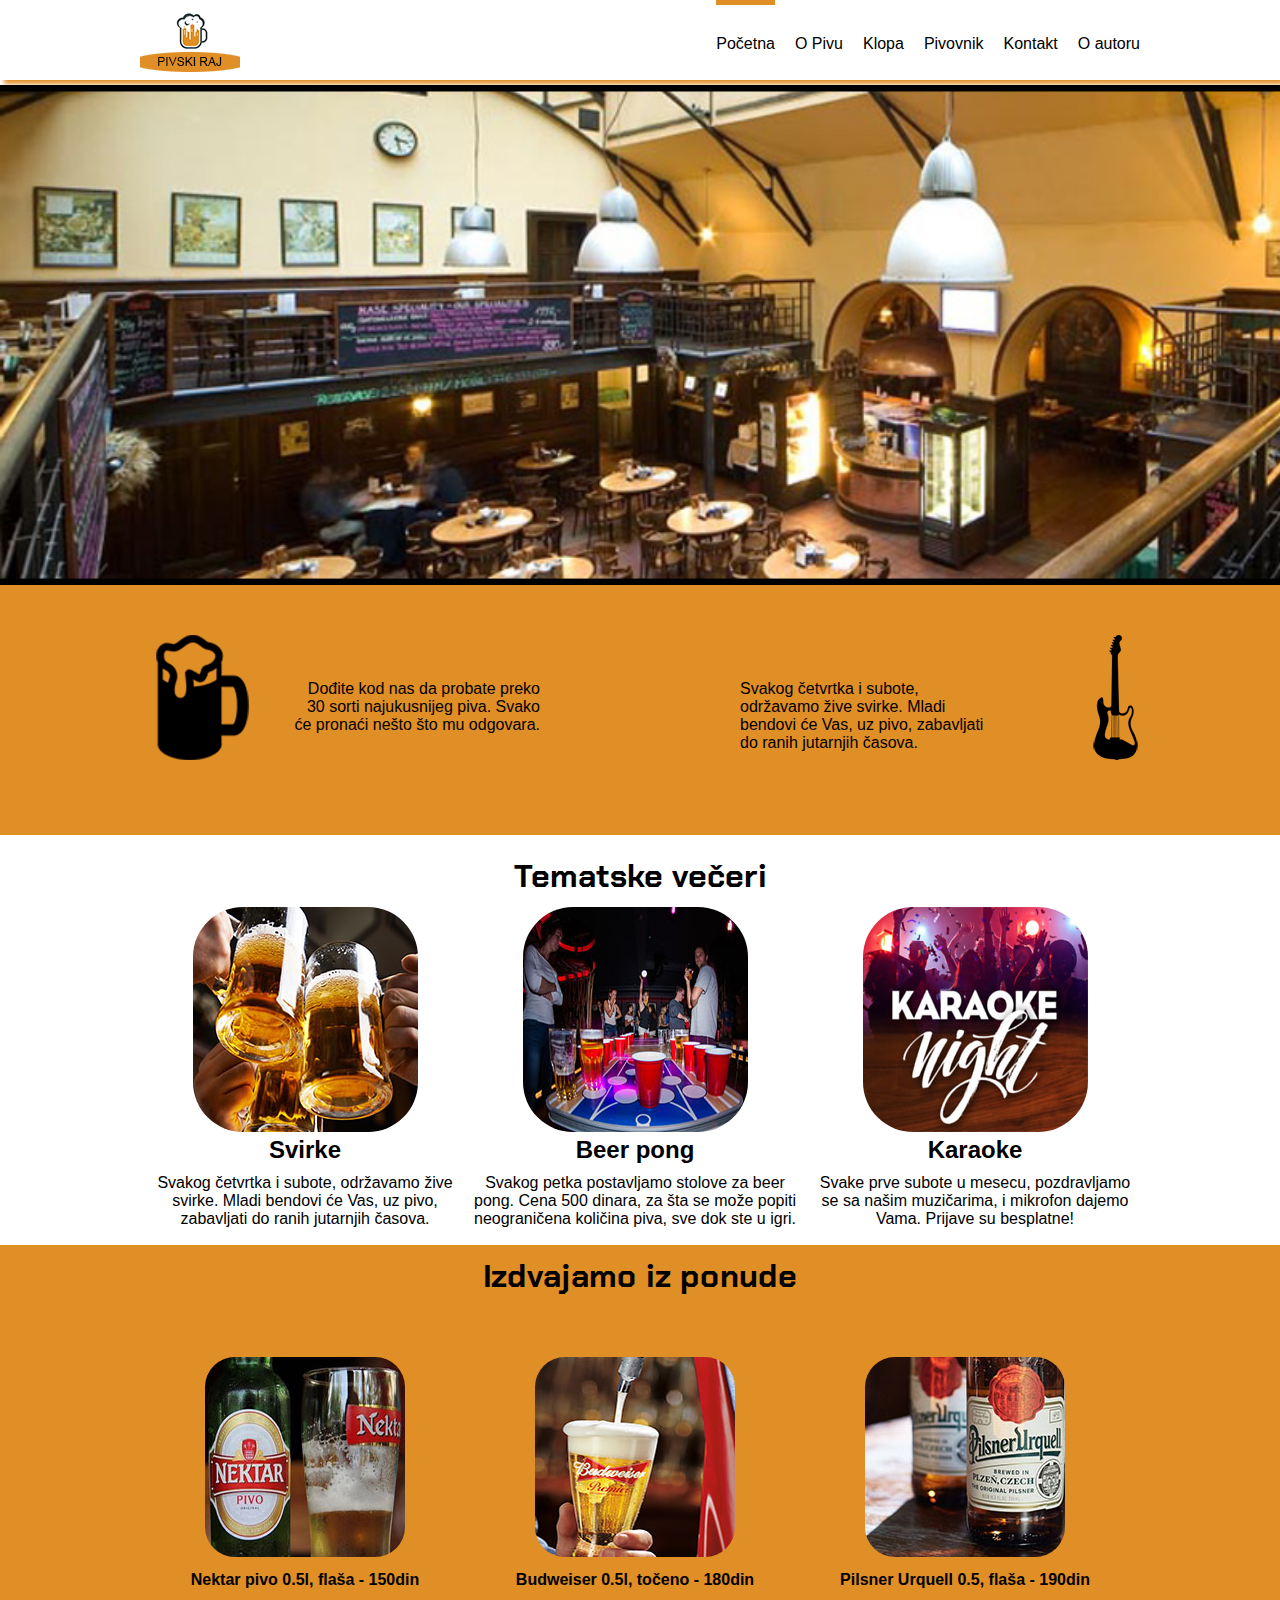
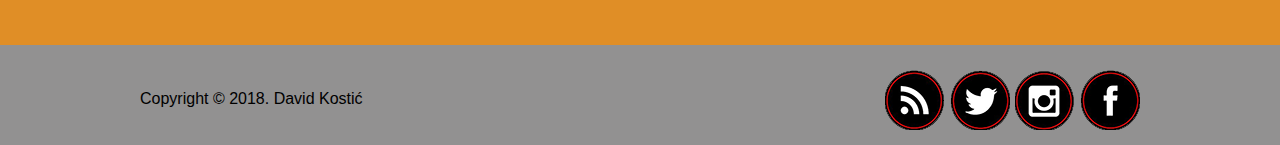
<file: index.html>
<!DOCTYPE html>
<html>
	<head>
		<title>Pub pivski raj</title>
		<meta charset="utf-8"/>
		<link rel="stylesheet" type="text/css" href="css/style.css"/>
		<link rel="shortcut icon" href="img/ikonica.ico"/>
		<meta name="author" content="David Kostić"/>
		<link href="https://fonts.googleapis.com/css?family=Chakra+Petch" rel="stylesheet"/>
		 
	</head>
	<body>
		<header>
			<div class="okvir">
				<div id="logo">
					<a href="#" alt="Logo">
						<img src="img/logo.png"/>
					</a>
				</div>
				<div id="meni">
					<ul>
						<li class="aktivanLink"><a href="index.html">Početna</a></li>
						<li><a href="pivo.html">O Pivu</a></li>
						<li><a href="klopa.html">Klopa</a></li>
						<li><a href="cenovnik.html">Pivovnik</a></li>
						<li><a href="kontakt.html">Kontakt</a></li>
						<li><a href="autor.html">O autoru</a></li>
					</ul>
				</div>
				<div class="cleaner"></div>
			</div>
		</header>
		
		<div class="slajder"></div>
		
		
		<div id="traka">
			<div class="okvir">
					
				<div id="levoTraka">
					<img src="img/krigla-ikonica.png" alt="Krigla"/>
					<p>Dođite kod nas da probate preko 30 sorti najukusnijeg piva. Svako će pronaći nešto što mu odgovara.</p>
				</div>
				<div id="desnoTraka">
					<img src="img/gitara.png" alt="Gitara"/>
					<p>Svakog četvrtka i subote, održavamo žive svirke. Mladi bendovi će Vas, uz pivo, zabavljati do ranih jutarnjih časova.</p>
				</div>
				<div class="cleaner"></div>
			</div>
		</div>
		
		<div id="sredina">
			<div class="okvir">
				<h1 class="centrirajh2">Tematske večeri</h1>
				<div id="sredinaLevo" class="slicka">
					<img src="img/kucanje.jpg" alt="Svirka"/>
					<h2>Svirke</h2>
					<p>Svakog četvrtka i subote, održavamo žive svirke. Mladi bendovi će Vas, uz pivo, zabavljati do ranih jutarnjih časova.</p>
					
				</div>
				<div id="sredinaSredina" class="slicka">
					<img src="img/_beerpong.jpg" alt="Beer Pong"/>
					<h2>Beer pong</h2>
					<p>Svakog petka postavljamo stolove za beer pong. Cena 500 dinara, za šta se može popiti neograničena količina piva, sve dok ste u igri.</p>
				</div>
				<div id="sredinaDesno" class="slicka">
					<img src="img/karaoke.jpg" alt="Karaoke"/>
					<h2>Karaoke</h2>
					<p>Svake prve subote u mesecu, pozdravljamo se sa našim muzičarima, i mikrofon dajemo Vama. Prijave su besplatne!</p>
				</div>
				<div class="cleaner"></div>
			</div>
		</div>
		
		<div id="ponuda">
			<div class="okvir">
				<h1 class="centrirajh2">Izdvajamo iz ponude</h1>
				<div class="ponudaSlika">
					<img src="img/nektar.jpg" alt="Nektar pivo"/>
					<p>Nektar pivo 0.5l, flaša - 150din</p>
				</div>
				<div class="ponudaSlika">
					<img src="img/bud.jpg" alt="Budweiser"/>
					<p>Budweiser 0.5l, točeno - 180din</p>
				</div>
				<div class="ponudaSlika">
					<img src="img/pilsner.jpg" alt="Pilsner Urquell"/>
					<p>Pilsner Urquell 0.5, flaša - 190din</p>
				</div>
				<div class="cleaner"></div>
			</div>
		</div>
		
		<footer>
			<div class="okvir">
				<section id="copyright">
					<p>Copyright &copy; 2018. David Kostić</p>
				</section>
				<section class="soc">
					<a href="https://www.facebook.com" id="klikFB" class="klik"></a>
				</section>
				<section class="soc">
					<a href="https://www.instagram.com" id="klikIG" class="klik"></a>
				</section>
				<section class="soc">
					<a href="https://twitter.com" id="klikTW" class="klik"></a>
				</section>
				<section class="soc">
					<a href="https://daxy9.github.io/" id="klikRSS" class="klik"></a>
				</section>
	
				<div class="cleaner"></div>
			</div>
		</footer>
		
		
		
		
		
	</body>
</html>
</file>
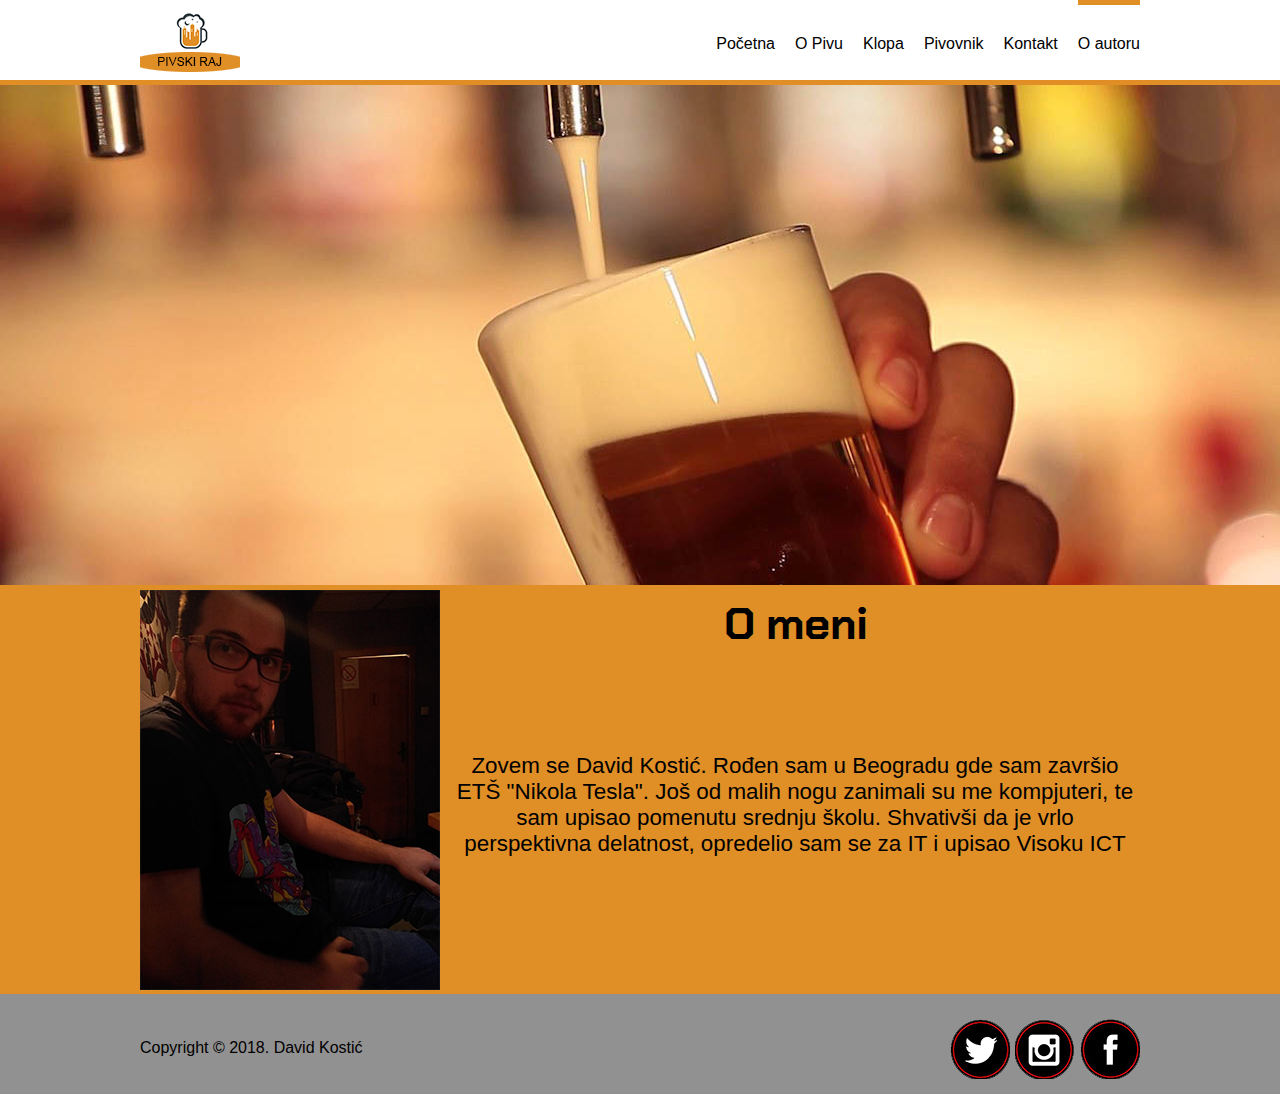
<file: autor.html>
<!DOCTYPE html>
<html>
	<head>
		<title>Pub pivski raj</title>
		<meta charset="utf-8"/>
		<link rel="stylesheet" type="text/css" href="css/style.css"/>
		<link rel="shortcut icon" href="img/ikonica.ico"/>
		<meta name="author" content="David Kostić"/>
		<link href="https://fonts.googleapis.com/css?family=Chakra+Petch" rel="stylesheet"/>
		 
	</head>
	<body id="bodyAutor">
		<header>
			<div class="okvir">
				<div id="logo">
					<a href="#" alt="Logo">
						<img src="img/logo.png"/>
					</a>
				</div>
				<div id="meni">
					<ul>
						<li><a href="index.html">Početna</a></li>
						<li><a href="pivo.html">O Pivu</a></li>
						<li><a href="klopa.html">Klopa</a></li>
						<li><a href="cenovnik.html">Pivovnik</a></li>
						<li><a href="kontakt.html">Kontakt</a></li>
						<li class="aktivanLink"><a href="autor.html">O autoru</a></li>
					</ul>
				</div>
				<div class="cleaner"></div>
			</div>
		</header>
		
		<div class="slajder" id="htmlAutor"></div>
		
		<div class="okvir">
			<div id="autor">
				<img src="img/ja.jpg" alt="Autor"/>
			</div>
			<div id="autorTxt">
				<h1>O meni</h1>
				<h2>Zovem se David Kostić. Rođen sam u Beogradu gde sam završio ETŠ "Nikola Tesla". Još od malih nogu zanimali su me kompjuteri, te sam upisao pomenutu srednju školu. Shvativši da je vrlo perspektivna delatnost, opredelio sam se za IT i upisao Visoku ICT</h2>
			</div>
			<div class="cleaner"></div>
		</div>
		
		
		<footer>
			<div class="okvir">
				<section id="copyright">
					<p>Copyright &copy; 2018. David Kostić</p>
				</section>
				<section class="soc">
					<a href="https://www.facebook.com" id="klikFB" class="klik"></a>
				</section>
				<section class="soc">
					<a href="https://www.instagram.com" id="klikIG" class="klik"></a>
				</section>
				<section class="soc">
					<a href="https://twitter.com" id="klikTW" class="klik"></a>
				</section>
	
				<div class="cleaner"></div>
			</div>
		</footer>
		
		
		
		
		
	</body>
</html>
</file>
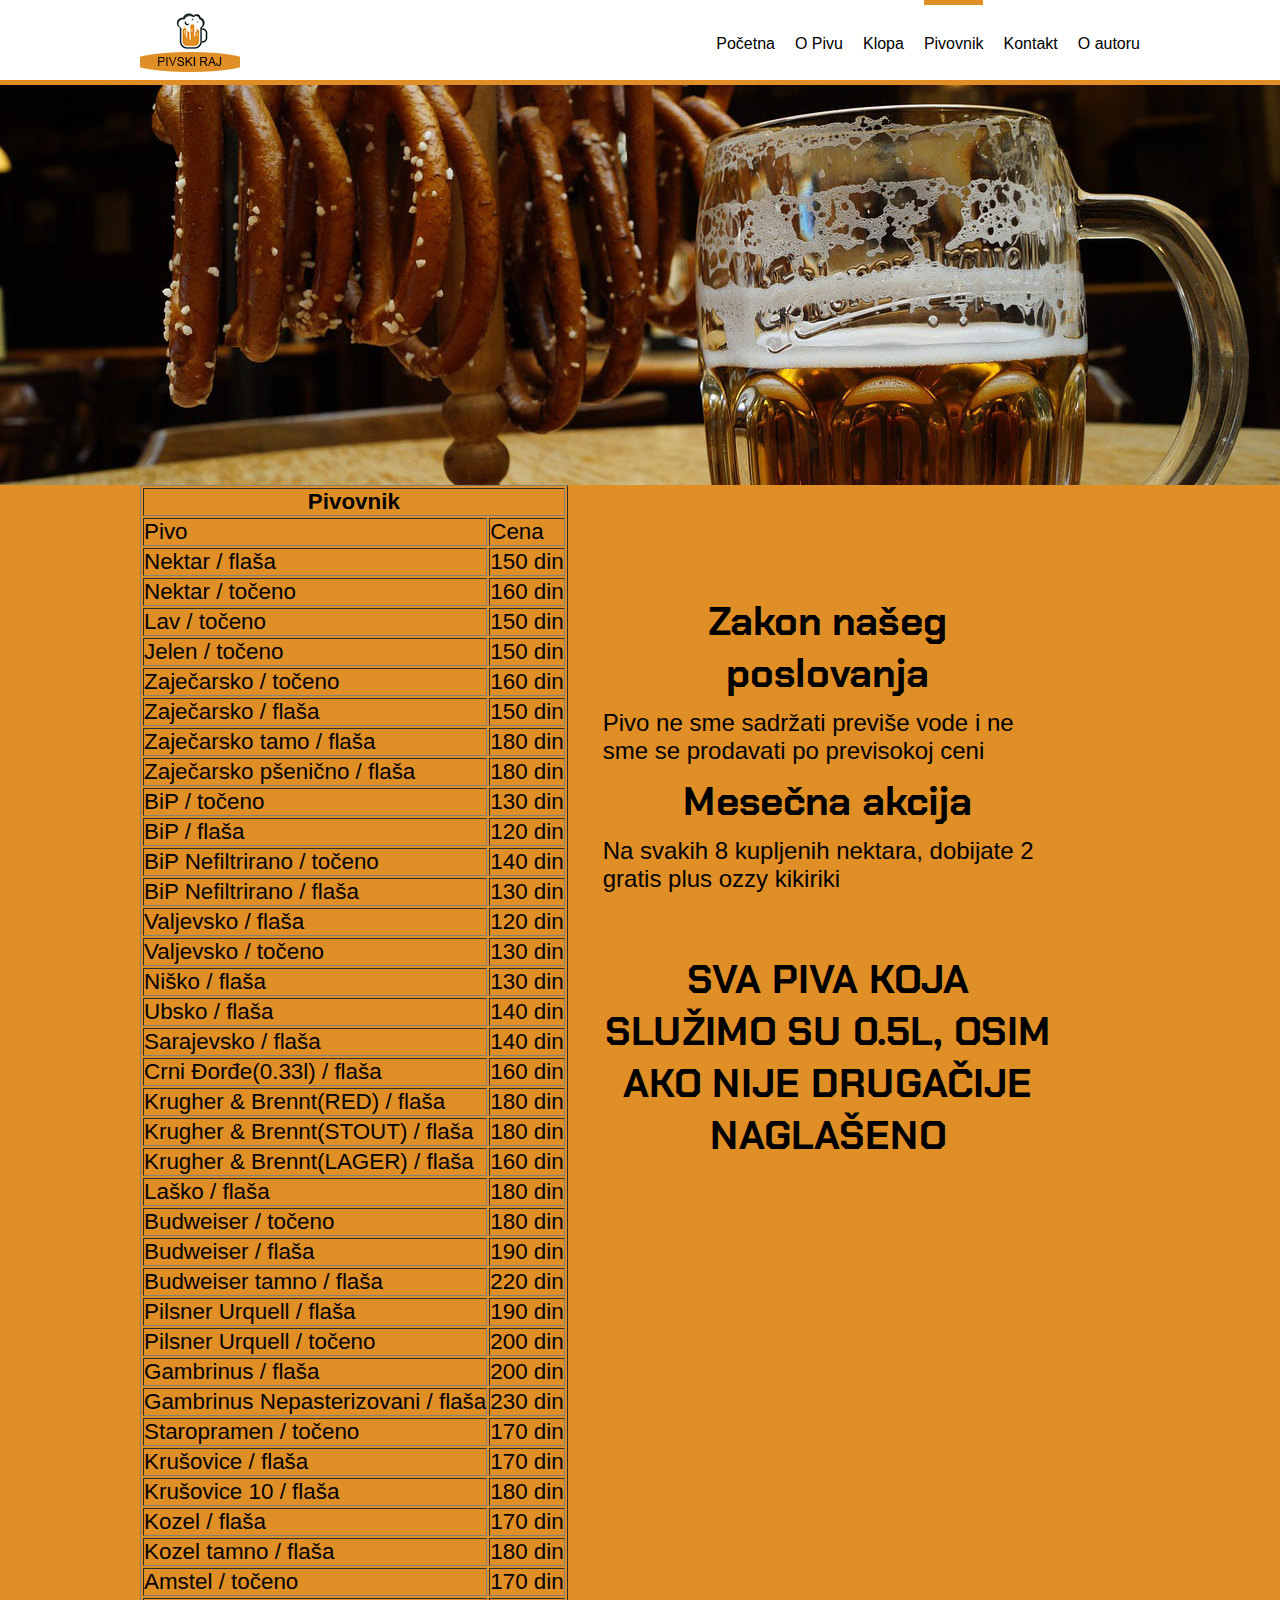
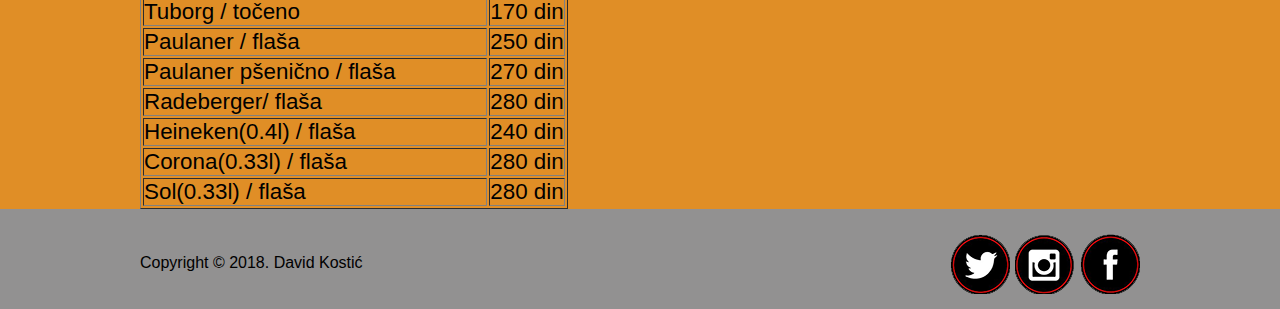
<file: cenovnik.html>
<!DOCTYPE html>
<html>
	<head>
		<title>Pub pivski raj</title>
		<meta charset="utf-8"/>
		<link rel="stylesheet" type="text/css" href="css/style.css"/>
		<link rel="shortcut icon" href="img/ikonica.ico"/>
		<meta name="author" content="David Kostić"/>
		<link href="https://fonts.googleapis.com/css?family=Chakra+Petch" rel="stylesheet"/>
		 
	</head>
	<body id="cenovnik">
		<header>
			<div class="okvir">
				<div id="logo">
					<a href="#" alt="Logo">
						<img src="img/logo.png"/>
					</a>
				</div>
				<div id="meni">
					<ul>
						<li><a href="index.html">Početna</a></li>
						<li><a href="pivo.html">O Pivu</a></li>
						<li><a href="klopa.html">Klopa</a></li>
						<li class="aktivanLink"><a href="cenovnik.html">Pivovnik</a></li>
						<li><a href="kontakt.html">Kontakt</a></li>
						<li><a href="autor.html">O autoru</a></li>
					</ul>
				</div>
				<div class="cleaner"></div>
			</div>
		</header>
		
		<div class="slajder" id="htmlCenovnik"></div>
		
		<div class="okvir">
			<div id="pivovnik">
				<table border="1px">
					<thead>
						<th colspan="2">
							Pivovnik
						</th>
					</thead>
					<tbody>
						<tr>
							<td>Pivo</td>
							<td>Cena</td>
						</tr>
						<tr>
							<td>Nektar / flaša</td>
							<td>150 din</td>
						</tr>
						<tr>
							<td>Nektar / točeno</td>
							<td>160 din</td>
						</tr>
						<tr>
							<td>Lav / točeno</td>
							<td>150 din</td>
						</tr>
						<tr>
							<td>Jelen / točeno</td>
							<td>150 din</td>
						</tr>
						<tr>
							<td>Zaječarsko / točeno</td>
							<td>160 din</td>
						</tr>
						<tr>
							<td>Zaječarsko / flaša</td>
							<td>150 din</td>
						</tr>
						<tr>
							<td>Zaječarsko tamo / flaša</td>
							<td>180 din</td>
						</tr>
						<tr>
							<td>Zaječarsko pšenično / flaša</td>
							<td>180 din</td>
						</tr>
						<tr>
							<td>BiP / točeno</td>
							<td>130 din</td>
						</tr>
						<tr>
							<td>BiP / flaša</td>
							<td>120 din</td>
						</tr>
						<tr>
							<td>BiP Nefiltrirano / točeno</td>
							<td>140 din</td>
						</tr>
						<tr>
							<td>BiP Nefiltrirano / flaša</td>
							<td>130 din</td>
						</tr>
						<tr>
							<td>Valjevsko / flaša</td>
							<td>120 din</td>
						</tr>
						<tr>
							<td>Valjevsko / točeno</td>
							<td>130 din</td>
						</tr>
						<tr>
							<td>Niško / flaša</td>
							<td>130 din</td>
						</tr>
						<tr>
							<td>Ubsko / flaša</td>
							<td>140 din</td>
						</tr>
						<tr>
							<td>Sarajevsko / flaša</td>
							<td>140 din</td>
						</tr>
						<tr>
							<td>Crni Đorđe(0.33l) / flaša</td>
							<td>160 din</td>
						</tr>
						<tr>
							<td>Krugher & Brennt(RED) / flaša</td>
							<td>180 din</td>
						</tr>
						<tr>
							<td>Krugher & Brennt(STOUT) / flaša</td>
							<td>180 din</td>
						</tr>
						<tr>
							<td>Krugher & Brennt(LAGER) / flaša</td>
							<td>160 din</td>
						</tr>
						<tr>
							<td>Laško / flaša</td>
							<td>180 din</td>
						</tr>
						<tr>
							<td>Budweiser / točeno</td>
							<td>180 din</td>
						</tr>
						<tr>
							<td>Budweiser / flaša</td>
							<td>190 din</td>
						</tr>
						<tr>
							<td>Budweiser tamno / flaša</td>
							<td>220 din</td>
						</tr>
						<tr>
							<td>Pilsner Urquell / flaša</td>
							<td>190 din</td>
						</tr>
						<tr>
							<td>Pilsner Urquell / točeno</td>
							<td>200 din</td>
						</tr>
						<tr>
							<td>Gambrinus / flaša</td>
							<td>200 din</td>
						</tr>
						<tr>
							<td>Gambrinus Nepasterizovani / flaša</td>
							<td>230 din</td>
						</tr>
						<tr>
							<td>Staropramen / točeno</td>
							<td>170 din</td>
						</tr>
						<tr>
							<td>Krušovice / flaša</td>
							<td>170 din</td>
						</tr>
						<tr>
							<td>Krušovice 10 / flaša</td>
							<td>180 din</td>
						</tr>
						<tr>
							<td>Kozel / flaša</td>
							<td>170 din</td>
						</tr>
						<tr>
							<td>Kozel tamno / flaša</td>
							<td>180 din</td>
						</tr>
						<tr>
							<td>Amstel / točeno</td>
							<td>170 din</td>
						</tr>
						<tr>
							<td>Tuborg / točeno</td>
							<td>170 din</td>
						</tr>
						<tr>
							<td>Paulaner / flaša</td>
							<td>250 din</td>
						</tr>
						<tr>
							<td>Paulaner pšenično / flaša</td>
							<td>270 din</td>
						</tr>
						<tr>
							<td>Radeberger/ flaša</td>
							<td>280 din</td>
						</tr>
						<tr>
							<td>Heineken(0.4l) / flaša</td>
							<td>240 din</td>
						</tr>
						<tr>
							<td>Corona(0.33l) / flaša</td>
							<td>280 din</td>
						</tr>
						<tr>
							<td>Sol(0.33l) / flaša</td>
							<td>280 din</td>
						</tr>
				
					</tbody>
				</table>
			</div>	
			<div id="akcije">
				<div id="zakonik">
					<h1>Zakon našeg poslovanja</h1>
					<h2>Pivo ne sme sadržati previše vode i ne sme se prodavati po previsokoj ceni</h2>
				</div>
				<div id="akcija">
					<h1>Mesečna akcija</h1>
					<h2>Na svakih 8 kupljenih nektara, dobijate 2 gratis plus ozzy kikiriki</h2>
				</div>
				<div id="nulapet">
					<h1>Sva piva koja služimo su 0.5l, osim ako nije drugačije naglašeno</h1>
				</div>
			</div>
			<div class="cleaner"></div>
		</div>

		

		
		<footer>
			<div class="okvir">
				<section id="copyright">
					<p>Copyright &copy; 2018. David Kostić</p>
				</section>
				<section class="soc">
					<a href="https://www.facebook.com" id="klikFB" class="klik"></a>
				</section>
				<section class="soc">
					<a href="https://www.instagram.com" id="klikIG" class="klik"></a>
				</section>
				<section class="soc">
					<a href="https://twitter.com" id="klikTW" class="klik"></a>
				</section>
	
				<div class="cleaner"></div>
			</div>
		</footer>
		
		
		
		
		
	</body>
</html>
</file>
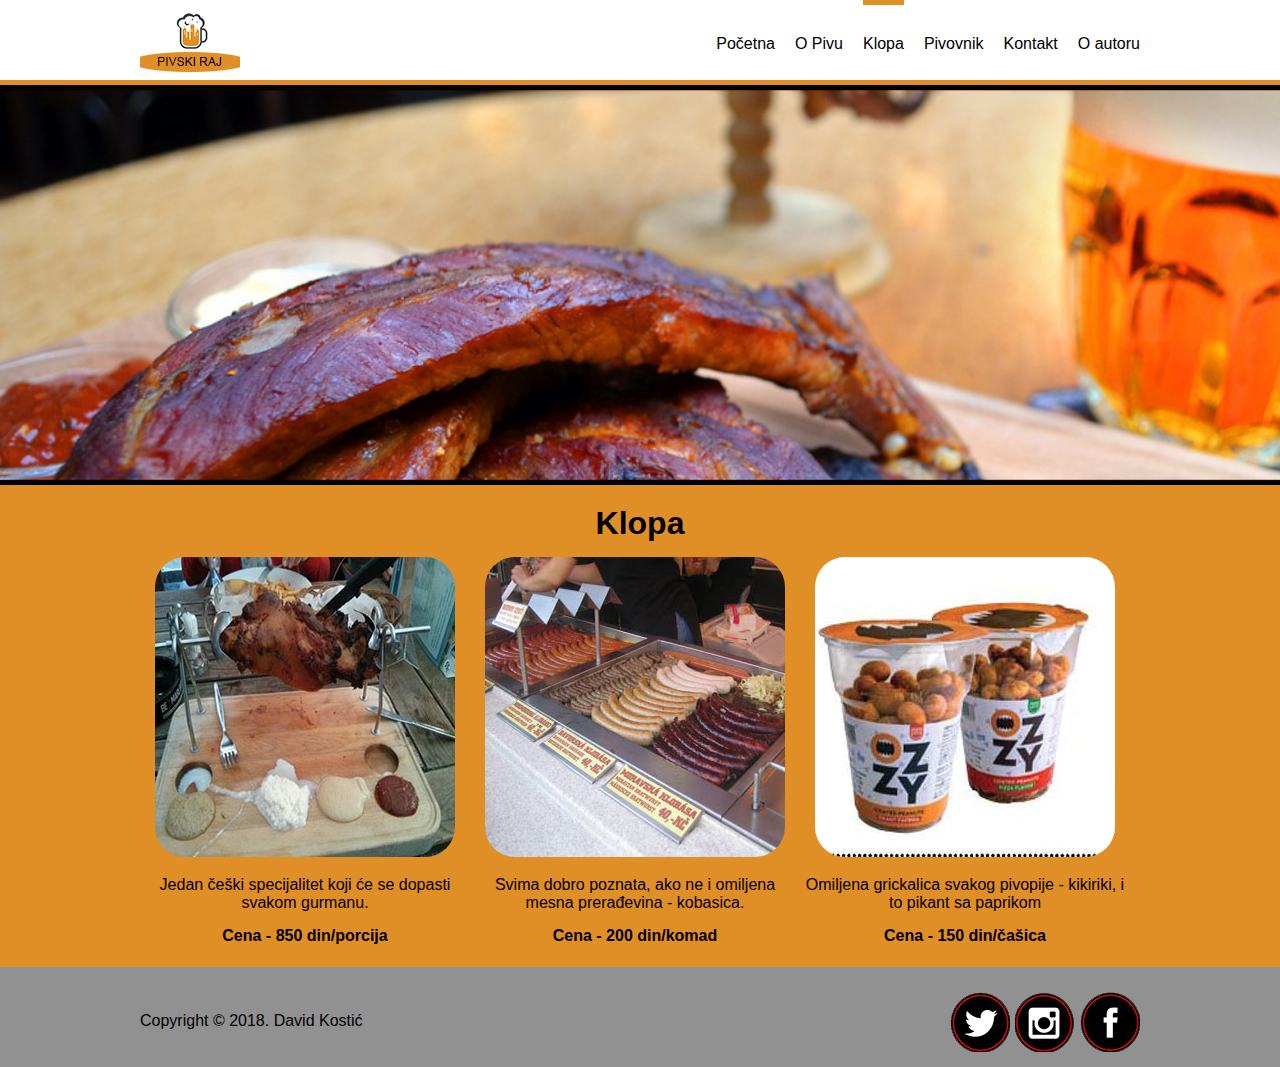
<file: klopa.html>
<!DOCTYPE html>
<html>
	<head>
		<title>Pub pivski raj</title>
		<meta charset="utf-8"/>
		<link rel="stylesheet" type="text/css" href="css/style.css"/>
		<link rel="shortcut icon" href="img/ikonica.ico"/>
		<meta name="author" content="David Kostić"/>
		<link href="https://fonts.googleapis.com/css?family=Chakra+Petch" rel="stylesheet"/>
		 
	</head>
	<body id="bodyKlopa">
		<header>
			<div class="okvir">
				<div id="logo">
					<a href="#" alt="Logo">
						<img src="img/logo.png"/>
					</a>
				</div>
				<div id="meni">
					<ul>
						<li><a href="index.html">Početna</a></li>
						<li><a href="pivo.html">O Pivu</a></li>
						<li class="aktivanLink"><a href="klopa.html">Klopa</a></li>
						<li><a href="cenovnik.html">Pivovnik</a></li>
						<li><a href="kontakt.html">Kontakt</a></li>
						<li><a href="autor.html">O autoru</a></li>
					</ul>
				</div>
				<div class="cleaner"></div>
			</div>
		</header>
		
		<div class="slajder" id="htmlKlopa"></div>
		
		<section>
			<div class="okvir">
				<article>
					<h1 id="jelo">Klopa</h1>
						<div class="has">
							<img src="img/koleno.jpg" alt="Kolenica"/>
							<h2>Jedan češki specijalitet koji će se dopasti svakom gurmanu. </h2> <p> Cena - 850 din/porcija</p>
						</div>
						<div class="has">
							<img src="img/kobasica.jpg" alt="Kobasica"/>
							<h2>Svima dobro poznata, ako ne i omiljena mesna prerađevina - kobasica. </h2> <p> Cena - 200 din/komad</p>
						</div>
						<div class="has">
							<img src="img/ozzy.jpg" alt="Kikiriki"/>
							<h2>Omiljena grickalica svakog pivopije - kikiriki, i to pikant sa paprikom </h2> <p> Cena - 150 din/čašica</p>
						</div>
						<div class="cleaner"></div>
				</article>
			</div>
		</section>
		

		
		<footer>
			<div class="okvir">
				<section id="copyright">
					<p>Copyright &copy; 2018. David Kostić</p>
				</section>
				<section class="soc">
					<a href="https://www.facebook.com" id="klikFB" class="klik"></a>
				</section>
				<section class="soc">
					<a href="https://www.instagram.com" id="klikIG" class="klik"></a>
				</section>
				<section class="soc">
					<a href="https://twitter.com" id="klikTW" class="klik"></a>
				</section>
	
				<div class="cleaner"></div>
			</div>
		</footer>
		
		
		
		
		
	</body>
</html>
</file>
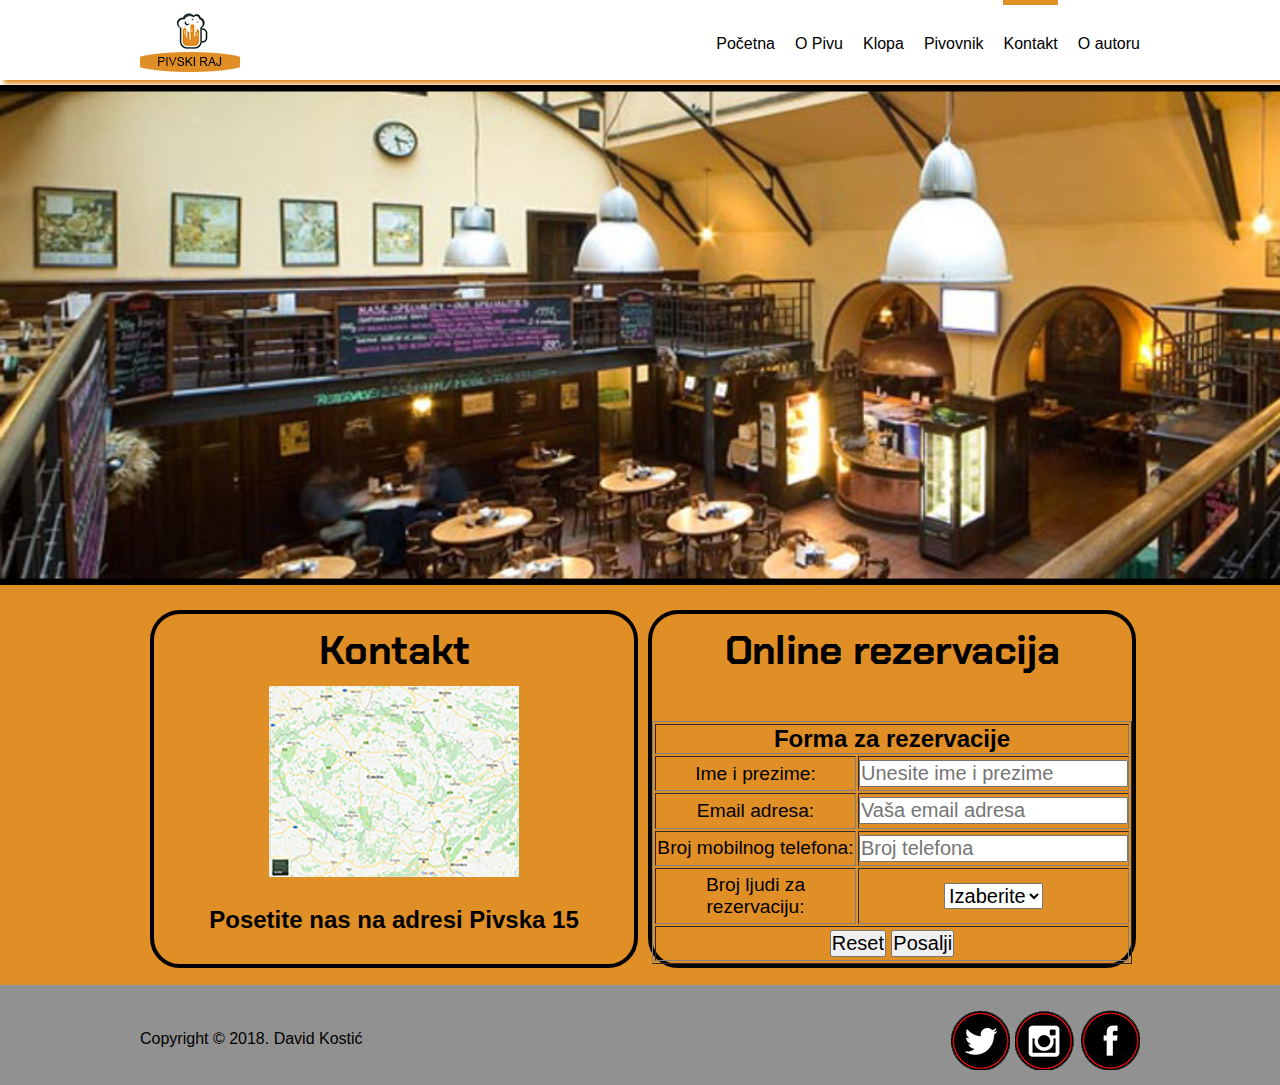
<file: kontakt.html>
<!DOCTYPE html>
<html>
	<head>
		<title>Pub pivski raj</title>
		<meta charset="utf-8"/>
		<link rel="stylesheet" type="text/css" href="css/style.css"/>
		<link rel="shortcut icon" href="img/ikonica.ico"/>
		<meta name="author" content="David Kostić"/>
		<link href="https://fonts.googleapis.com/css?family=Chakra+Petch" rel="stylesheet"/>
		 
	</head>
	<body>
		<header>
			<div class="okvir">
				<div id="logo">
					<a href="#" alt="Logo">
						<img src="img/logo.png"/>
					</a>
				</div>
				<div id="meni">
					<ul>
						<li><a href="index.html">Početna</a></li>
						<li><a href="pivo.html">O Pivu</a></li>
						<li><a href="klopa.html">Klopa</a></li>
						<li><a href="cenovnik.html">Pivovnik</a></li>
						<li class="aktivanLink"><a href="kontakt.html">Kontakt</a></li>
						<li><a href="autor.html">O autoru</a></li>
					</ul>
				</div>
				<div class="cleaner"></div>
			</div>
		</header>
		
		<div class="slajder"></div>
		
		<div id="kontaktStrana">
			<div class="okvir">
				<div class="kontaktSredina" id="levo">
					<h1>Kontakt</h1>
					<img src="img/mapa.png" alt="Mapa"/>
					<h2>Posetite nas na adresi Pivska 15</h2>
				</div>
				<div class="kontaktSredina" id="formSekcija">
					<h1>Online rezervacija</h1>
					<form action="rez.php" method="POST" name="form" id="formaRez"></form>
						<table border="1px">
							<thead>
								<th colspan="2"> Forma za rezervacije</th>
							</thead>
							<tbody>
								<tr>
									<td>Ime i prezime:</td>
									<td><input type="text" placeholder="Unesite ime i prezime"/></td>
								</tr>
								<tr>
									<td>Email adresa:</td>
									<td><input type="text" placeholder="Vaša email adresa"/></td>
								</tr>
								<tr>
									<td>Broj mobilnog telefona:</td>
									<td><input type="text" placeholder="Broj telefona"/></td>
								</tr>
								<tr>
									<td>Broj ljudi za rezervaciju:</td>
									<td>
										<select id="brLjudi" name="brOsoba">
											<option value="0">
											Izaberite
											</option>
											<option value="1">
											1
											</option>
											<option value="2">
											2
											</option>
											<option value="3">
											3
											</option>
											<option value="4">
											4
											</option>
											<option value="5">
											5
											</option>
											<option value="6">
											6
											</option>
											<option value="7">
											7
											</option>
											<option value="8">
											8
											</option>
											<option value="9">
											9
											</option>
											<option value="10">
											10
											</option>
										</select>
									</td>
								</tr>
								<tr>
									<td colspan="2">
										<input type="reset" name="posalji" id="posalji"/>
										<input type="submit" name="posalji" id="posalji" value="Posalji"/>
									</td>
								</tr>
		
							
							</tbody>
						</table>
				</div>
				<div class="cleaner"></div>
			</div>
		</div>
		
		
		

		
		<footer>
			<div class="okvir">
				<section id="copyright">
					<p>Copyright &copy; 2018. David Kostić</p>
				</section>
				<section class="soc">
					<a href="https://www.facebook.com" id="klikFB" class="klik"></a>
				</section>
				<section class="soc">
					<a href="https://www.instagram.com" id="klikIG" class="klik"></a>
				</section>
				<section class="soc">
					<a href="https://twitter.com" id="klikTW" class="klik"></a>
				</section>
	
				<div class="cleaner"></div>
			</div>
		</footer>
		
		
		
		
		
	</body>
</html>
</file>
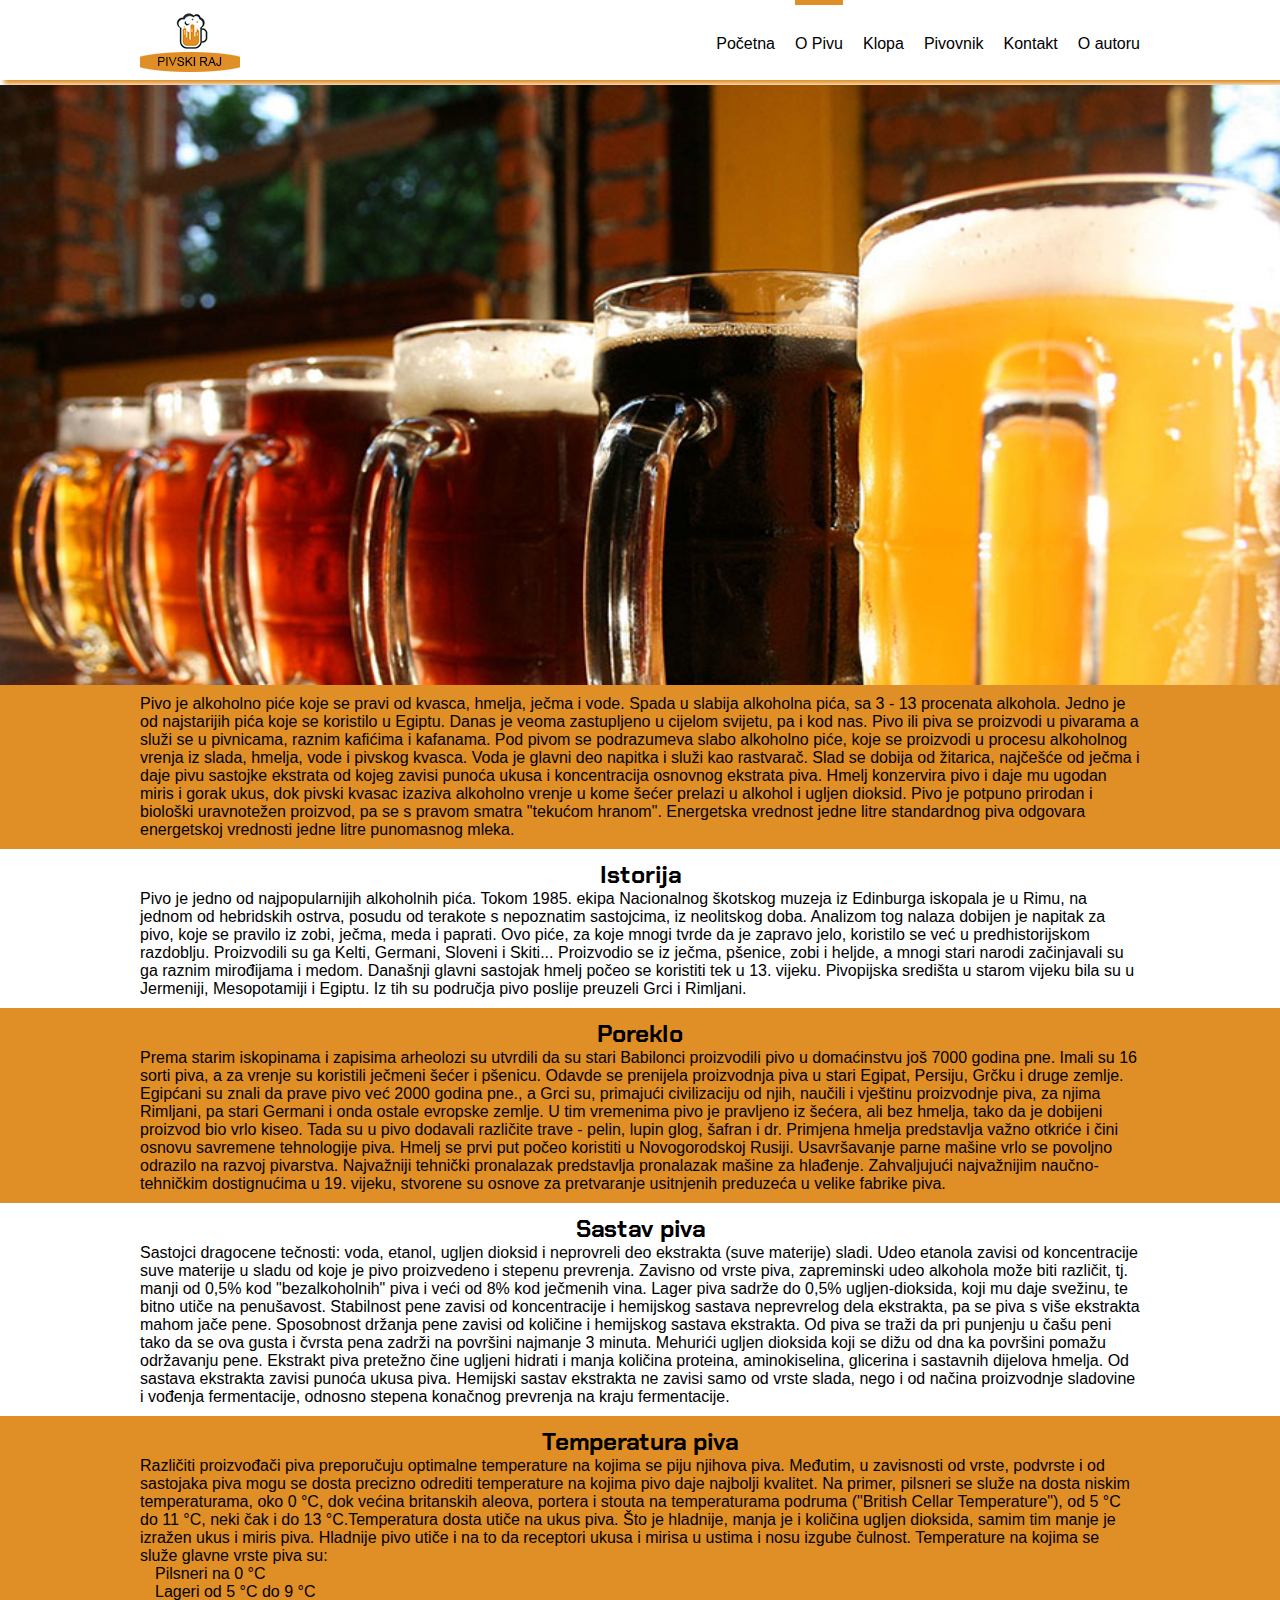
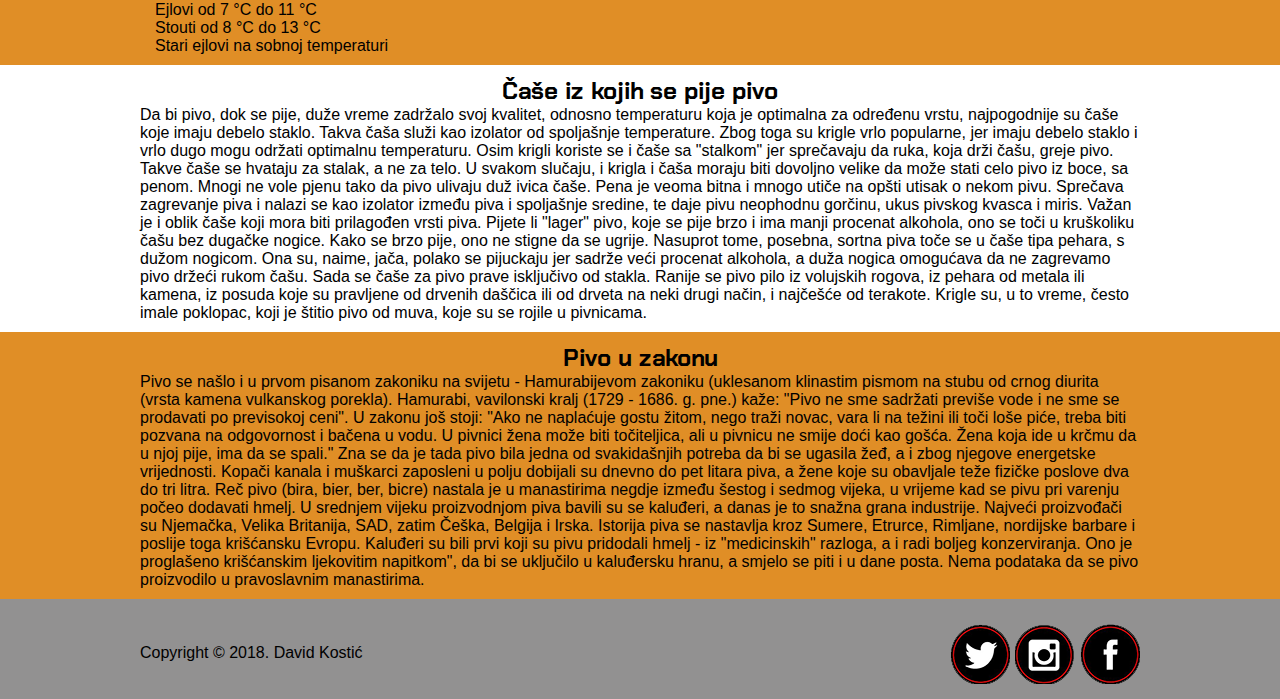
<file: pivo.html>
<!DOCTYPE html>
<html>
	<head>
		<title>Pub pivski raj</title>
		<meta charset="utf-8"/>
		<link rel="stylesheet" type="text/css" href="css/style.css"/>
		<link rel="shortcut icon" href="img/ikonica.ico"/>
		<meta name="author" content="David Kostić"/>
		<link href="https://fonts.googleapis.com/css?family=Chakra+Petch" rel="stylesheet"/>
	</head>
	<body>
		<header>
			<div class="okvir">
				<div id="logo">
					<a href="#" alt="Logo">
						<img src="img/logo.png"/>
					</a>
				</div>
				<div id="meni">
					<ul>
						<li><a href="index.html">Početna</a></li>
						<li class="aktivanLink"><a href="pivo.html">O Pivu</a></li>
						<li><a href="klopa.html">Klopa</a></li>
						<li><a href="cenovnik.html">Pivovnik</a></li>
						<li><a href="kontakt.html">Kontakt</a></li>
						<li><a href="autor.html">O autoru</a></li>
					</ul>
				</div>
				<div class="cleaner"></div>
			</div>
		</header>
		
		<div class="slajder" id="htmlPivo"></div>
		
			<section>
				<article class="boja">
					<div class="okvir">
						<p>Pivo je alkoholno piće koje se pravi od kvasca, hmelja, ječma i vode. Spada u slabija alkoholna pića, sa 3 - 13 procenata alkohola. Jedno je od najstarijih pića koje se koristilo u Egiptu. Danas je veoma zastupljeno u cijelom svijetu, pa i kod nas. Pivo ili piva se proizvodi u pivarama a služi se u pivnicama, raznim kafićima i kafanama. Pod pivom se podrazumeva slabo alkoholno piće, koje se proizvodi u procesu alkoholnog vrenja iz slada, hmelja, vode i pivskog kvasca. Voda je glavni deo napitka i služi kao rastvarač. Slad se dobija od žitarica, najčešće od ječma i daje pivu sastojke ekstrata od kojeg zavisi punoća ukusa i koncentracija osnovnog ekstrata piva. Hmelj konzervira pivo i daje mu ugodan miris i gorak ukus, dok pivski kvasac izaziva alkoholno vrenje u kome šećer prelazi u alkohol i ugljen dioksid. Pivo je potpuno prirodan i biološki uravnotežen proizvod, pa se s pravom smatra "tekućom hranom". Energetska vrednost jedne litre standardnog piva odgovara energetskoj vrednosti jedne litre punomasnog mleka. </p>
					</div>
				</article>
				
				<article>
					<div class="okvir">
						<h2 class="centrirajh2">Istorija</h2>
						<p>Pivo je jedno od najpopularnijih alkoholnih pića. Tokom 1985. ekipa Nacionalnog škotskog muzeja iz Edinburga iskopala je u Rimu, na jednom od hebridskih ostrva, posudu od terakote s nepoznatim sastojcima, iz neolitskog doba. Analizom tog nalaza dobijen je napitak za pivo, koje se pravilo iz zobi, ječma, meda i paprati. Ovo piće, za koje mnogi tvrde da je zapravo jelo, koristilo se već u predhistorijskom razdoblju. Proizvodili su ga Kelti, Germani, Sloveni i Skiti... Proizvodio se iz ječma, pšenice, zobi i heljde, a mnogi stari narodi začinjavali su ga raznim mirođijama i medom. Današnji glavni sastojak hmelj počeo se koristiti tek u 13. vijeku. Pivopijska središta u starom vijeku bila su u Jermeniji, Mesopotamiji i Egiptu. Iz tih su područja pivo poslije preuzeli Grci i Rimljani. </p>
					</div>
				</article>
				
				<article class="boja">
					<div class="okvir">
						<h2 class="centrirajh2">Poreklo</h2>
						<p>Prema starim iskopinama i zapisima arheolozi su utvrdili da su stari Babilonci proizvodili pivo u domaćinstvu još 7000 godina pne. Imali su 16 sorti piva, a za vrenje su koristili ječmeni šećer i pšenicu. Odavde se prenijela proizvodnja piva u stari Egipat, Persiju, Grčku i druge zemlje. Egipćani su znali da prave pivo već 2000 godina pne., a Grci su, primajući civilizaciju od njih, naučili i vještinu proizvodnje piva, za njima Rimljani, pa stari Germani i onda ostale evropske zemlje. U tim vremenima pivo je pravljeno iz šećera, ali bez hmelja, tako da je dobijeni proizvod bio vrlo kiseo. Tada su u pivo dodavali različite trave - pelin, lupin glog, šafran i dr. Primjena hmelja predstavlja važno otkriće i čini osnovu savremene tehnologije piva. Hmelj se prvi put počeo koristiti u Novogorodskoj Rusiji. Usavršavanje parne mašine vrlo se povoljno odrazilo na razvoj pivarstva. Najvažniji tehnički pronalazak predstavlja pronalazak mašine za hlađenje. Zahvaljujući najvažnijim naučno-tehničkim dostignućima u 19. vijeku, stvorene su osnove za pretvaranje usitnjenih preduzeća u velike fabrike piva. </p>
					</div>
				</article>
				
				<article>
					<div class="okvir">
						<h2 class="centrirajh2">Sastav piva</h2>
						<p>Sastojci dragocene tečnosti: voda, etanol, ugljen dioksid i neprovreli deo ekstrakta (suve materije) sladi. Udeo etanola zavisi od koncentracije suve materije u sladu od koje je pivo proizvedeno i stepenu prevrenja. Zavisno od vrste piva, zapreminski udeo alkohola može biti različit, tj. manji od 0,5% kod "bezalkoholnih" piva i veći od 8% kod ječmenih vina. Lager piva sadrže do 0,5% ugljen-dioksida, koji mu daje svežinu, te bitno utiče na penušavost. Stabilnost pene zavisi od koncentracije i hemijskog sastava neprevrelog dela ekstrakta, pa se piva s više ekstrakta mahom jače pene. Sposobnost držanja pene zavisi od količine i hemijskog sastava ekstrakta. Od piva se traži da pri punjenju u čašu peni tako da se ova gusta i čvrsta pena zadrži na površini najmanje 3 minuta. Mehurići ugljen dioksida koji se dižu od dna ka površini pomažu održavanju pene. Ekstrakt piva pretežno čine ugljeni hidrati i manja količina proteina, aminokiselina, glicerina i sastavnih dijelova hmelja. Od sastava ekstrakta zavisi punoća ukusa piva. Hemijski sastav ekstrakta ne zavisi samo od vrste slada, nego i od načina proizvodnje sladovine i vođenja fermentacije, odnosno stepena konačnog prevrenja na kraju fermentacije. </p>
					</div>
				</article>
				
				<article class="boja">
					<div class="okvir">
						<h2 class="centrirajh2">Temperatura piva</h2>
						<p>Različiti proizvođači piva preporučuju optimalne temperature na kojima se piju njihova piva. Međutim, u zavisnosti od vrste, podvrste i od sastojaka piva mogu se dosta precizno odrediti temperature na kojima pivo daje najbolji kvalitet. Na primer, pilsneri se služe na dosta niskim temperaturama, oko 0 °C, dok većina britanskih aleova, portera i stouta na temperaturama podruma ("British Cellar Temperature"), od 5 °C do 11 °C, neki čak i do 13 °C.Temperatura dosta utiče na ukus piva. Što je hladnije, manja je i količina ugljen dioksida, samim tim manje je izražen ukus i miris piva. Hladnije pivo utiče i na to da receptori ukusa i mirisa u ustima i nosu izgube čulnost. Temperature na kojima se služe glavne vrste piva su:
						<ul id="brisiTacke">
							<li>Pilsneri na 0 °C</li>
							<li>Lageri od 5 °C do 9 °C</li>
							<li>Ejlovi od 7 °C do 11 °C</li>
							<li>Stouti od 8 °C do 13 °C</li>
							<li>Stari ejlovi na sobnoj temperaturi</li>
						</ul>
						</p>
					</div>
				</article>
				
				<article>
					<div class="okvir">
						<h2 class="centrirajh2">Čaše iz kojih se pije pivo</h2>
						<p>Da bi pivo, dok se pije, duže vreme zadržalo svoj kvalitet, odnosno temperaturu koja je optimalna za određenu vrstu, najpogodnije su čaše koje imaju debelo staklo. Takva čaša služi kao izolator od spoljašnje temperature. Zbog toga su krigle vrlo popularne, jer imaju debelo staklo i vrlo dugo mogu održati optimalnu temperaturu. Osim krigli koriste se i čaše sa "stalkom" jer sprečavaju da ruka, koja drži čašu, greje pivo. Takve čaše se hvataju za stalak, a ne za telo. U svakom slučaju, i krigla i čaša moraju biti dovoljno velike da može stati celo pivo iz boce, sa penom. Mnogi ne vole pjenu tako da pivo ulivaju duž ivica čaše. Pena je veoma bitna i mnogo utiče na opšti utisak o nekom pivu. Sprečava zagrevanje piva i nalazi se kao izolator između piva i spoljašnje sredine, te daje pivu neophodnu gorčinu, ukus pivskog kvasca i miris. Važan je i oblik čaše koji mora biti prilagođen vrsti piva. Pijete li "lager" pivo, koje se pije brzo i ima manji procenat alkohola, ono se toči u kruškoliku čašu bez dugačke nogice. Kako se brzo pije, ono ne stigne da se ugrije. Nasuprot tome, posebna, sortna piva toče se u čaše tipa pehara, s dužom nogicom. Ona su, naime, jača, polako se pijuckaju jer sadrže veći procenat alkohola, a duža nogica omogućava da ne zagrevamo pivo držeći rukom čašu. Sada se čaše za pivo prave isključivo od stakla. Ranije se pivo pilo iz volujskih rogova, iz pehara od metala ili kamena, iz posuda koje su pravljene od drvenih daščica ili od drveta na neki drugi način, i najčešće od terakote. Krigle su, u to vreme, često imale poklopac, koji je štitio pivo od muva, koje su se rojile u pivnicama. </p>
					</div>
				</article>
				
				<article class="boja">
					<div class="okvir">
						<h2 class="centrirajh2">Pivo u zakonu</h2>
						<p>Pivo se našlo i u prvom pisanom zakoniku na svijetu - Hamurabijevom zakoniku (uklesanom klinastim pismom na stubu od crnog diurita (vrsta kamena vulkanskog porekla). Hamurabi, vavilonski kralj (1729 - 1686. g. pne.) kaže: "Pivo ne sme sadržati previše vode i ne sme se prodavati po previsokoj ceni". U zakonu još stoji: "Ako ne naplaćuje gostu žitom, nego traži novac, vara li na težini ili toči loše piće, treba biti pozvana na odgovornost i bačena u vodu. U pivnici žena može biti točiteljica, ali u pivnicu ne smije doći kao gošća. Žena koja ide u krčmu da u njoj pije, ima da se spali." Zna se da je tada pivo bila jedna od svakidašnjih potreba da bi se ugasila žeđ, a i zbog njegove energetske vrijednosti. Kopači kanala i muškarci zaposleni u polju dobijali su dnevno do pet litara piva, a žene koje su obavljale teže fizičke poslove dva do tri litra. Reč pivo (bira, bier, ber, bicre) nastala je u manastirima negdje između šestog i sedmog vijeka, u vrijeme kad se pivu pri varenju počeo dodavati hmelj. U srednjem vijeku proizvodnjom piva bavili su se kaluđeri, a danas je to snažna grana industrije. Najveći proizvođači su Njemačka, Velika Britanija, SAD, zatim Češka, Belgija i Irska. Istorija piva se nastavlja kroz Sumere, Etrurce, Rimljane, nordijske barbare i poslije toga krišćansku Evropu. Kaluđeri su bili prvi koji su pivu pridodali hmelj - iz "medicinskih" razloga, a i radi boljeg konzerviranja. Ono je proglašeno krišćanskim ljekovitim napitkom", da bi se uključilo u kaluđersku hranu, a smjelo se piti i u dane posta. Nema podataka da se pivo proizvodilo u pravoslavnim manastirima. </p>
					</div>
				</article>
			</section>
		

		
		<footer>
			<div class="okvir">
				<section id="copyright">
					<p>Copyright &copy; 2018. David Kostić</p>
				</section>
				<section class="soc">
					<a href="https://www.facebook.com" id="klikFB" class="klik"></a>
				</section>
				<section class="soc">
					<a href="https://www.instagram.com" id="klikIG" class="klik"></a>
				</section>
				<section class="soc">
					<a href="https://twitter.com" id="klikTW" class="klik"></a>
				</section>
	
				<div class="cleaner"></div>
			</div>
		</footer>
		
		
		
		
		
	</body>
</html>
</file>
<file: css/style.css>
*{
	margin:0px;
	padding:0px;
}
h2{
	font-size:1.5em;
}
.cleaner{
	clear:both;
}
.okvir{
	width:1000px;
	margin:0px auto;
	
}
body{
	font-family:Arial;
	background-color:#fff;
}
a{
	text-decoration:none;
	color:#000;
}
header{
	width:100%;
	height:80px;
	background-color:#fff;
	box-shadow: 4px 4px 5px #e08e26;
}
#logo{
	float:left;
	height:inherit;
	width:80px;
}
#meni{
	float:right;
}
#meni ul li{
	float:left;
	display:block;
	margin-top:35px;
	margin-left:20px;
	text-align:center;	
}
#meni ul li a:hover{
	font-size:1.2em;
}

#meni ul li a{
	padding:20px 0px;
}
#meni .aktivanLink{
	border-top:5px solid #e08e26;
	margin-top:0px;
	padding-top: 30px;
}
.slajder{
	width:100%;
	height:500px;
	margin-top:5px;
	background-image:url("../img/vejvoda-pozadinska.jpg");
	background-repeat:no-repeat;
	background-size:cover;
	background-position:fixed;
}
#traka{
	width:100%;
	height:250px;
	background-color:#e08e26;
}

#levoTraka{
	width:40%;
	float:left;
	margin-top:50px;
	
}
#levoTraka p{
	float:right;
	text-align:right;
	width:250px;
	margin-top:45px;
}

#desnoTraka{
	width:40%;
	float:right;
	margin-top:50px;
}
#desnoTraka img{
	float:right;
}
#desnoTraka p{
	float:left;
	text-align:left;
	width:250px;
	margin-top:45px;
}
#sredina{
	width:100%;
	height:400px;
	margin-top:10px;
	text-align:center;
}
#sredinaLevo{
	width:33%;
	float:left;
	text-align:center;
}
#sredinaSredina{
	width:33%;
	float:left;
	text-align:center;
}

#sredinaDesno{
	width:33%;
	float:right;
}
#sredina p {
	margin-top:10px;
}
.slicka img{
	border-radius:50px;
}
.okvir h1{
	font-size:2em;
	margin-bottom:10px;
	text-align:center;
	padding-top:10px;
	margin-bottom:10px;
}
#ponuda{
	width:100%;
	height:400px;
	background-color:#e08e26;
}
.ponudaSlika{
	width:33%;
	float:left;
	text-align:center;
	font-weight:bold;
	margin-top:50px;
}
.ponudaSlika img {
	border-radius:30px;
	margin-bottom:10px;
}
.ponudaSlika img:hover{
	transform:scale(1.1,1.1);
}
footer{
	height:100px;
	background-color:#929191;
}
#copyright{
	float:left;
	margin-top:45px;
}
.soc{
	width:60px;
	height:60px;
	display:block;
	float:right;
	margin-top:25px;
	margin-left:5px;
}
.klik{
	width:60px;
	height:60px;
	display:block;
	background-image:url("../img/ikonice.png");
	background-repeat:no-repeat;
}
#klikFB{
	background-position:-22px -10px;
}
#klikIG{
	background-position:-318px -158px;
}
#klikTW{
	background-position:-22px -84px;
}
#klikRSS{
	background-position:-97px -10px;
}
#htmlPivo{
	background-image:url("../img/pivo.jpg");
	height:600px;
}
article{
	padding:10px 0px 10px 0px;
	width:100%;
}
.centrirajh2{
	text-align:center;
	font-family: 'Chakra Petch', sans-serif;
}
#brisiTacke{
	list-style-type:none;
	margin-left:15px;
}
.boja{
	background-color:#e08e26;
}
#htmlKlopa{
	background-image:url("../img/vejvod-hasikrigla.jpg");
	height:400px;
}
#bodyKlopa{
	background-color:#e08e26;
}
.has{
	width:33%;
	height:400px;
	float:left;
	text-align:center;
}
.has h2{
	margin:15px 0px 15px 0px;
	font-size:1em;
	font-weight:normal;
}
.has p{
	font-weight:bold;
}
.has img{
	border-radius:30px;
}
#jelo{
	text-align:center;
	font-size:2em;
	margin-bottom:15px;
}
#htmlCenovnik{
	background-image:url("../img/perece.jpg");
	height:400px;
}
#cenovnik{
	background-color:#e08e26;
}
#pivovnik{
	background-color:#e08e26;
	font-size:1.4em;
	color:#000;
	float:left;
}
#akcije{
	width:45%;
	height:400px;
	float:left;
	margin-left:35px;
	margin-top:100px;
}
#akcije h1{
	font-family: 'Chakra Petch', sans-serif;
	font-size:2.5em;
}
#akcije h2{
	font-weight:500;
}
#nulapet{
	margin-top:50px;
	text-transform:uppercase;
}
#kontaktStrana{
	background-color:#e08e26;
	width:100%;
	height:400px;
}
.kontaktSredina{
	width:48%;
	margin-top:25px;
	margin-left:10px;
	height:350px;
	float:left;
	text-align:center;
	border:4px solid black;
	border-radius:30px;
}
.kontaktSredina h2{
	margin-top:25px;
}
.kontaktSredina h1{
	font-family: 'Chakra Petch', sans-serif;
	font-weight:bold;
	font-size:2.5em;
}
#formSekcija{
	display:flex;
	justify-content:center;
	flex-wrap:wrap;
}
#formSekcija td{
	font-size:1.2em;
}
#formSekcija th{
	font-size:1.5em;
}

input[type='text'], input[type='email'], input[type='password'], select, input[type='submit'], input[type='reset']{
	font-size:20px;
}
#htmlAutor{
	background-image:url("../img/tociona.jpg");
}
#bodyAutor{
	background-color:#e08e26;
}
#autor{
	float:left;
	margin-top:5px;
}
#autorTxt{
	width:690px;
	float:left;
	text-align:center;
	padding-left:10px;
}
#autorTxt h1{
	font-size:2.8em;
	font-family: 'Chakra Petch', sans-serif;
}
#autorTxt h2{
	font-size:1.4em;
	font-weight:500;
	margin-top:100px;
}
</file>
